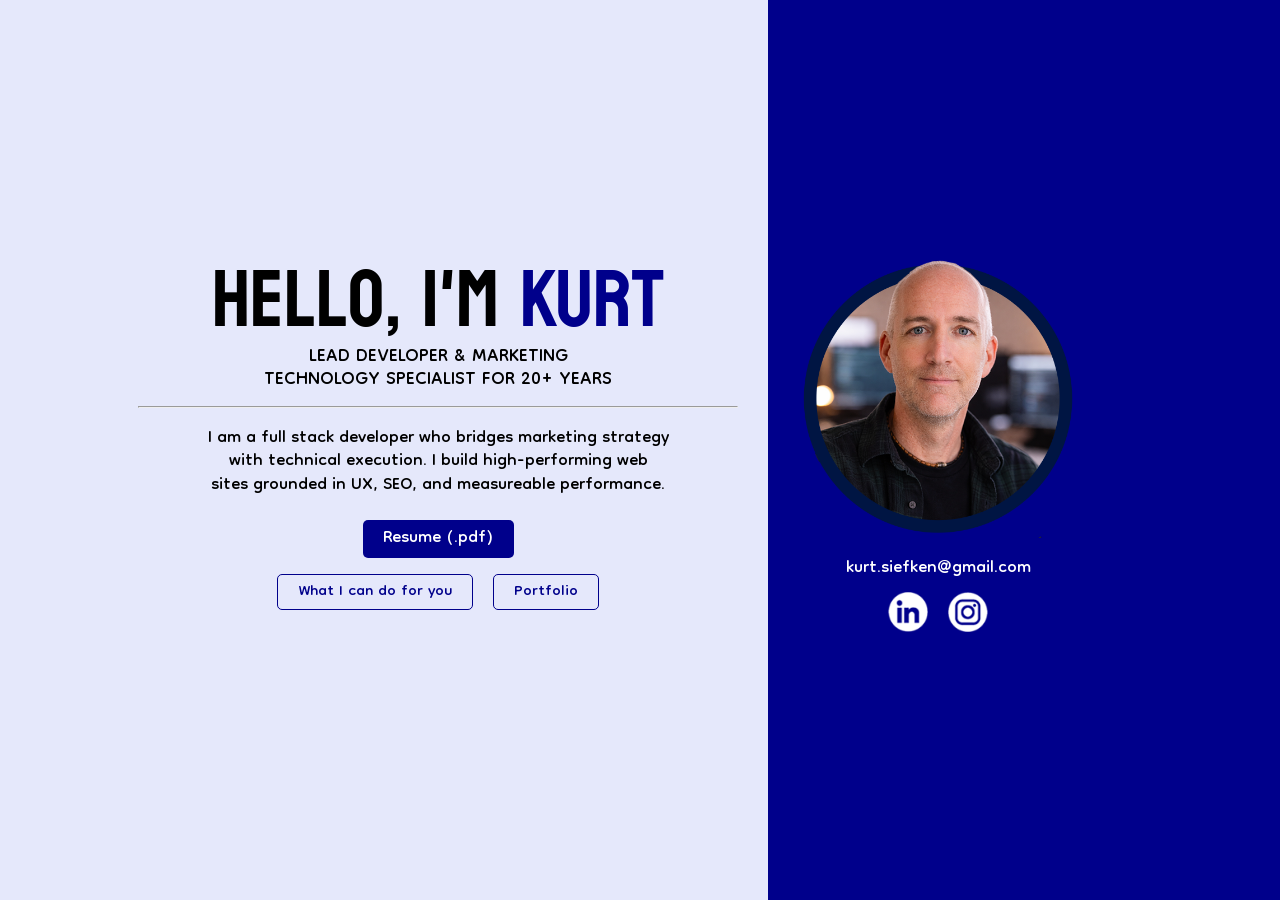
<file: index.html>
<head>
<title>Kurt Siefken | Web Developer & Marketing Specialist</title> 

<link rel="preconnect" href="https://fonts.googleapis.com">
<link rel="preconnect" href="https://fonts.gstatic.com" crossorigin>
<link href="https://fonts.googleapis.com/css2?family=Bayon&family=Dongle&display=swap" rel="stylesheet">
<link rel="stylesheet" href="ks.css">
<link rel="icon" type="image/x-icon" href="favicon.png">

<meta name="viewport" content="width=device-width, initial-scale=1.0">
</head>

<body>

<div class="pagestructure">


<div class="textside">
	<div class="textside-shell">
	<div class="nameintro">
	Hello, I'm <span style="color: darkblue;">Kurt</span>
	</div>
	<div class="nametitle">Lead Developer & Marketing Technology Specialist for 20+ Years</div><hr>
	<div class="intro-blurb">I am a full stack developer who bridges marketing strategy with technical execution. I build high-performing web sites grounded in UX, SEO, and measureable performance.</div>
	<div class="buttonrow"><a href="kurt-siefken.pdf" class="resumebutton" target=_blank>Resume (.pdf)</a></div>
	<div class="buttonrow softbuttons"><a href="services/">What I can do for you</a><a href="work/">Portfolio</a></div>
	</div>
</div>

<div class="imageside">
	
	<div class="imageside-shell">
	<img src="headshot.png" class="headshot">

	<div class="linkage">kurt.siefken@gmail.com</div>
	<div class="icons"><a href="https://www.linkedin.com/in/kurtsiefken/" target=_blank><img src="icon-linkedin.png"></a><a href="https://instagram.com/kurtthewanderer" target=_blank><img src="icon-instagram.png"></a></div>
	</div>
</div>


</div>


</body>
</file>
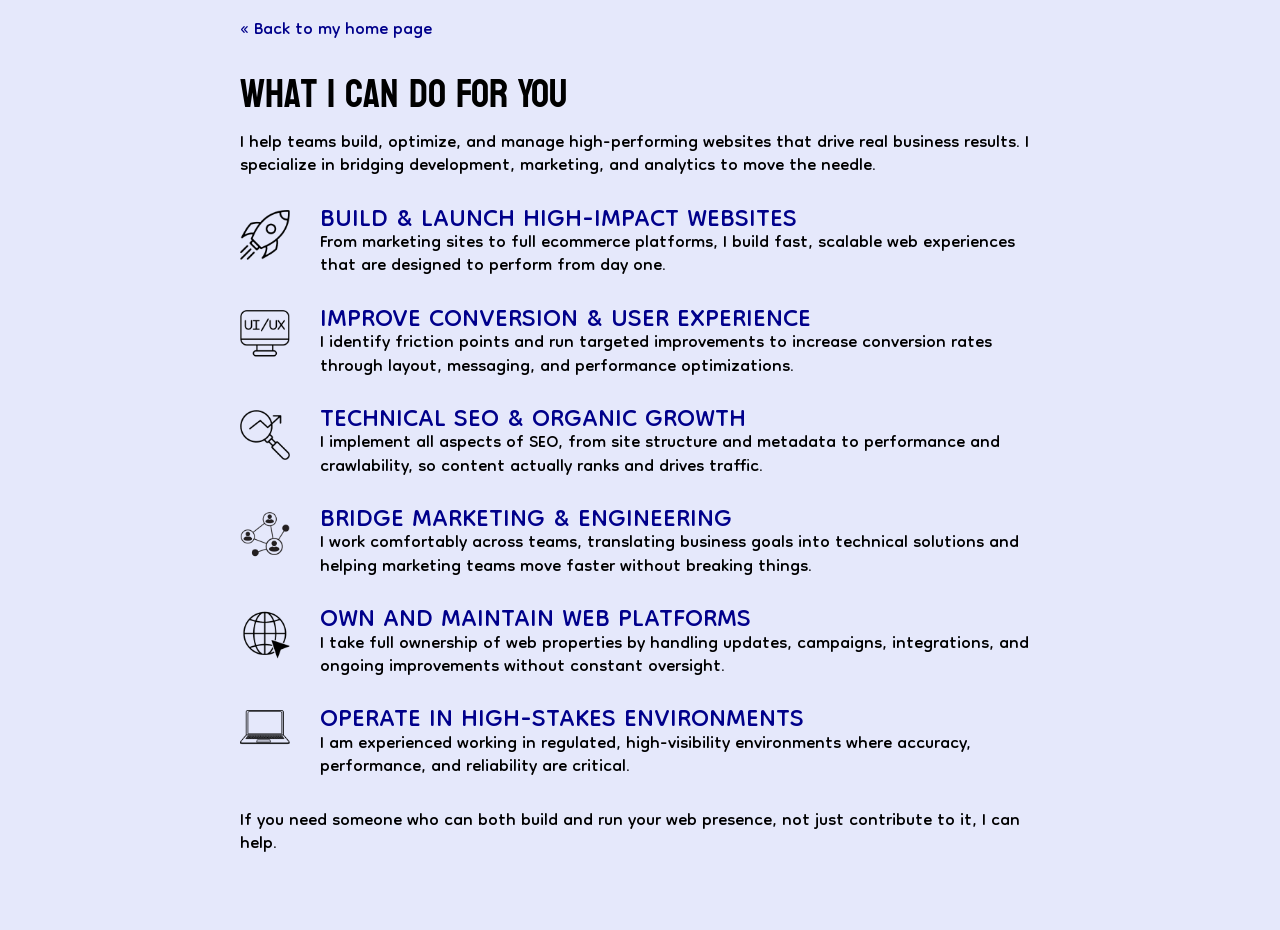
<file: services/index.html>
<head>
<title>Kurt Siefken | What I Can Do For You</title> 

<link rel="preconnect" href="https://fonts.googleapis.com">
<link rel="preconnect" href="https://fonts.gstatic.com" crossorigin>
<link href="https://fonts.googleapis.com/css2?family=Bayon&family=Dongle&display=swap" rel="stylesheet">
<link rel="stylesheet" href="../ks.css">
<link rel="icon" type="image/x-icon" href="../favicon.png">

<meta name="viewport" content="width=device-width, initial-scale=1.0">
</head>

<body>

<div class="page2">

<div class="menu">
<a href="../">« Back to my home page</a>
</div>

<div class="page2-title smallertitle">
What I Can Do For You
</div>

<p>I help teams build, optimize, and manage high-performing websites that drive real business results.
I specialize in bridging development, marketing, and analytics to move the needle.</p>




<div class="service">
<div><img src="launch.png"></div>

<div>
<div class="service-title">Build & Launch High-Impact Websites</div>
<div>
From marketing sites to full ecommerce platforms, I build fast, scalable web experiences that are designed to perform from day one.
</div>
</div>

</div>



<div class="service">
<div><img src="ux.png"></div>

<div>
<div class="service-title">Improve Conversion & User Experience</div>
<div>
I identify friction points and run targeted improvements to increase conversion rates through layout, messaging, and performance optimizations.
</div>
</div>

</div>



<div class="service">
<div><img src="seo.png"></div>

<div>
<div class="service-title">Technical SEO & Organic Growth</div>
<div>
I implement all aspects of SEO, from site structure and metadata to performance and crawlability, so content actually ranks and drives traffic.
</div>
</div>

</div>



<div class="service">
<div><img src="bridge.png"></div>

<div>
<div class="service-title">Bridge Marketing & Engineering</div>
<div>
I work comfortably across teams, translating business goals into technical solutions and helping marketing teams move faster without breaking things.
</div>
</div>

</div>



<div class="service">
<div><img src="platform.png"></div>

<div>
<div class="service-title">Own and Maintain Web Platforms</div>
<div>
I take full ownership of web properties by handling updates, campaigns, integrations, and ongoing improvements without constant oversight.
</div>
</div>

</div>



<div class="service">
<div><img src="stakes.png"></div>

<div>
<div class="service-title">Operate in High-Stakes Environments</div>
<div>
I am experienced working in regulated, high-visibility environments where accuracy, performance, and reliability are critical.
</div>
</div>

</div>


<p>If you need someone who can both build and run your web presence, not just contribute to it, I can help.</b>

</div>
<br><br>

</body>
</file>
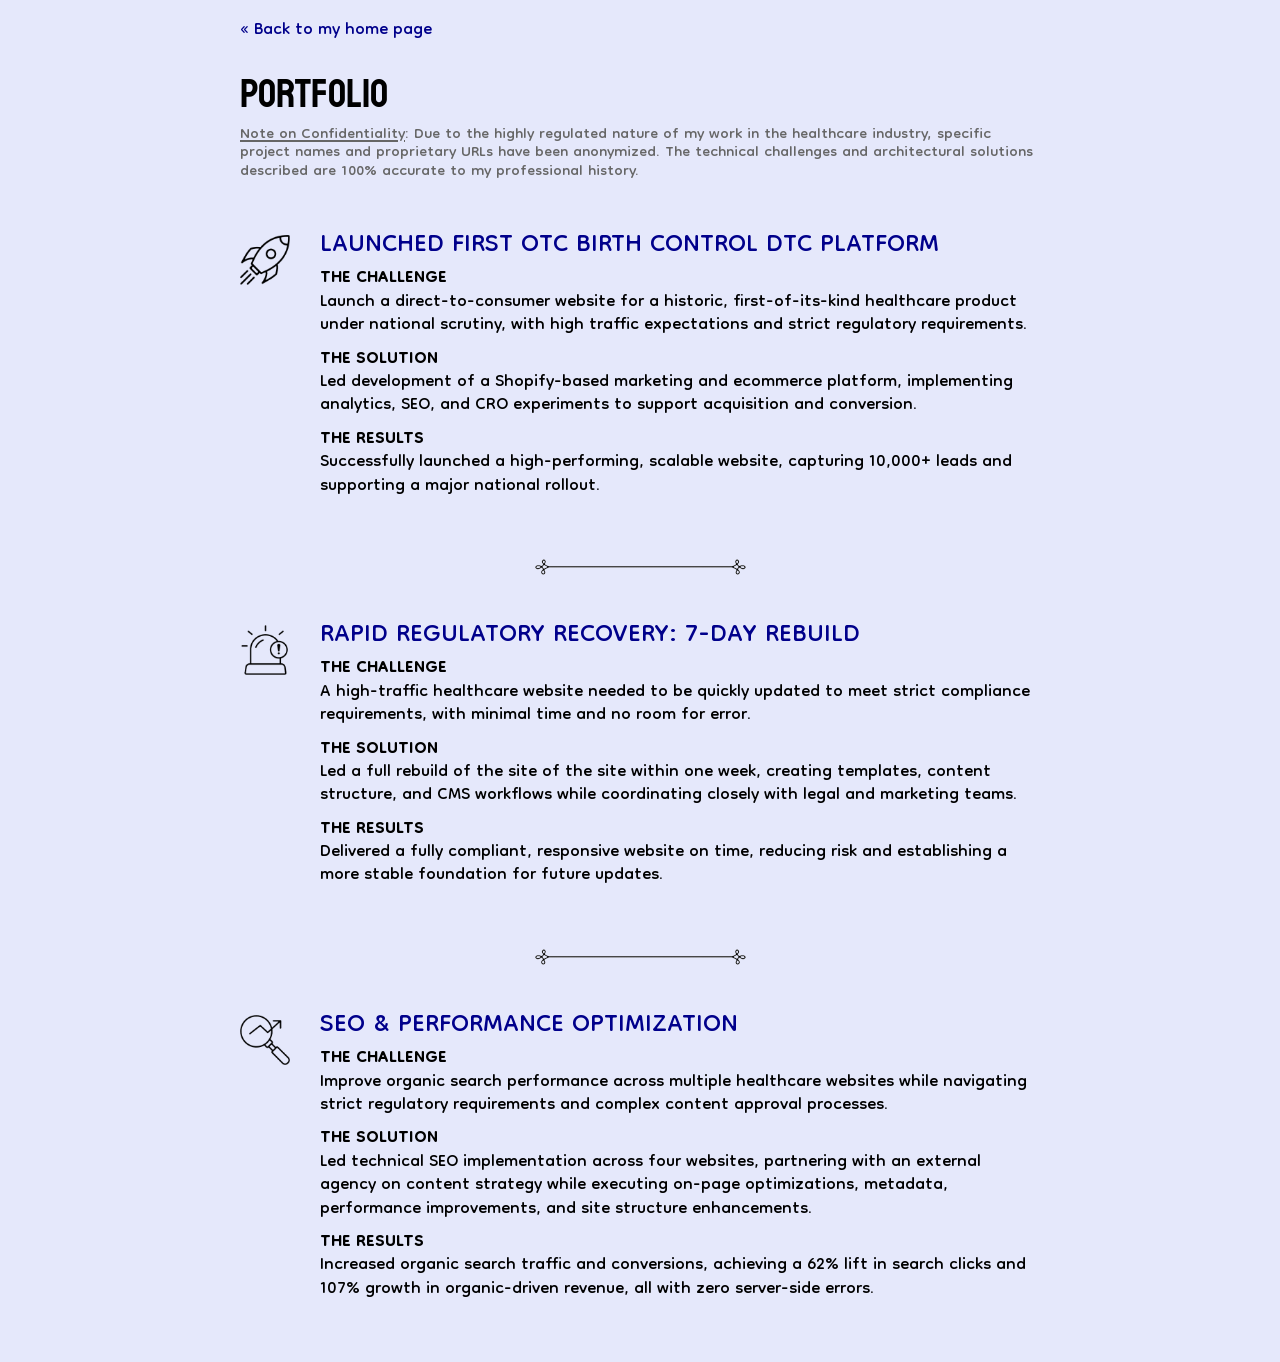
<file: work/index.html>
<head>
<title>Kurt Siefken | Portfolio</title> 

<link rel="preconnect" href="https://fonts.googleapis.com">
<link rel="preconnect" href="https://fonts.gstatic.com" crossorigin>
<link href="https://fonts.googleapis.com/css2?family=Bayon&family=Dongle&display=swap" rel="stylesheet">
<link rel="stylesheet" href="../ks.css">
<link rel="icon" type="image/x-icon" href="../favicon.png">

<meta name="viewport" content="width=device-width, initial-scale=1.0">
</head>

<body>

<div class="page2">

<div class="menu">
<a href="../">« Back to my home page</a>
</div>

<div class="page2-title">
Portfolio
</div>
<div style="font-size: .9em; line-height: .8em; color: #666;"><br><u>Note on Confidentiality</u>: Due to the highly regulated nature of my work in the healthcare industry, specific project names and proprietary URLs have been anonymized. The technical challenges and architectural solutions described are 100% accurate to my professional history.</div><br>





<div class="project-example">

<div><img src="launch.png"></div>

<div>
<div class="project-title">Launched First OTC Birth Control DTC Platform</div>

<div class="project-section"><span class="project-section-title">THE CHALLENGE</span><br>
Launch a direct-to-consumer website for a historic, first-of-its-kind healthcare product under national scrutiny, with high traffic expectations and strict regulatory requirements.
</div>

<div class="project-section"><span class="project-section-title">THE SOLUTION</span><br>
Led development of a Shopify-based marketing and ecommerce platform, implementing analytics, SEO, and CRO experiments to support acquisition and conversion.
</div>

<div class="project-section"><span class="project-section-title">THE RESULTS</span><br>
Successfully launched a high-performing, scalable website, capturing 10,000+ leads and supporting a major national rollout.
</div>


</div>
</div>


<div style="margin-bottom: 50px; text-align: center;"><img src="divider.png"></div>


<div class="project-example">

<div><img src="emergency.png"></div>

<div>
<div class="project-title">Rapid Regulatory Recovery: 7-Day Rebuild</div>

<div class="project-section"><span class="project-section-title">THE CHALLENGE</span><br>
A high-traffic healthcare website needed to be quickly updated to meet strict compliance requirements, with minimal time and no room for error.
</div>

<div class="project-section">
<span class="project-section-title">The Solution</span><br>
Led a full rebuild of the site of the site within one week, creating templates, content structure, and CMS workflows while coordinating closely with legal and marketing teams.
</div>

<div class="project-section">
<span class="project-section-title">The Results</span><br>
Delivered a fully compliant, responsive website on time, reducing risk and establishing a more stable foundation for future updates.
</div>

</div>



</div>




<div style="margin-bottom: 50px; text-align: center;"><img src="divider.png"></div>





<div class="project-example">

<div><img src="seo.png"></div>

<div>
<div class="project-title">SEO & Performance Optimization</div>

<div class="project-section"><span class="project-section-title">THE CHALLENGE</span><br>
Improve organic search performance across multiple healthcare websites while navigating strict regulatory requirements and complex content approval processes.
</div>

<div class="project-section">
<span class="project-section-title">The Solution</span><br>
Led technical SEO implementation across four websites, partnering with an external agency on content strategy while executing on-page optimizations, metadata, performance improvements, and site structure enhancements.
</div>

<div class="project-section">
<span class="project-section-title">The Results</span><br>
Increased organic search traffic and conversions, achieving a 62% lift in search clicks and 107% growth in organic-driven revenue, all with zero server-side errors.
</div>

</div>
</div>







</div>


</body>
</file>
<file: ks.css>
body {
	font-family: 'Dongle', sans-serif;
	font-size: 26px;
	background-color: #e5e8fb;
	border: 0px solid red;
	margin: 0px;
	padding: 0px;
	line-height: .9em;
}


a {text-decoration: none; color: darkblue;}


.pagestructure {
display: flex;
justify-content: center;
align-items: center;
border: 0px solid green;
height: 100%;
}

.textside {width: 60%; height: 100%; display: flex; align-items: center; justify-content: flex-end;}
.imageside{background-color: darkblue; width: 40%; height: 100%; display: flex; align-items: center;}
.textside-shell {text-align: center; margin-right: 30px; max-width: 600px; text-wrap: balance;}
.imageside-shell {margin-left: 30px; max-width: 300px; text-align: center;}


.nameintro {
font-family: 'Bayon', sans-serif;
font-size: 80px;
display: block;
line-height: .9em;
}

.intro-blurb {margin-top: 20px;}


.nametitle {font-size: 1.1em; text-transform: uppercase; line-height: .8em; margin-top: 10px;}
.resumebutton {
  background-color: darkblue;
  color: #fff;
  border-radius: 5px;
  padding: 0px 20px;
  border: none;
  cursor: pointer;
}


/* Hover = gently lowering */
.resumebutton:hover {

background-color: #5959d8;
}

.buttonrow {margin-top: 30px; margin-bottom: 30px;}

.headshot {width: 280px;}
.linkage {color: #fff; margin-top: 20px;}
.icons {display: flex; justify-content: center;}
.icons img {width: 40px; margin: 10px;}

.softbuttons a {margin: 0px 10px; border: 1px solid darkblue; padding: 0px 20px; border-radius: 5px; color: darkblue; font-size: .9em;}


.page2 {
    max-width: 800px;
    margin: auto;
    width: 85%;
}

.page2-title {
font-family: 'Bayon', sans-serif;
font-size: 40px;
}

.menu {
    margin-top: 20px;
    margin-bottom: 40px;
    width: 100%;
}

.project-example {
    display: block;
    margin-top: 30px;
    margin-bottom: 50px;
    display: flex;
}

.project-title {
    display: block;
    font-size: 1.5em;
    color: darkblue;
    text-transform: uppercase;
}

.project-example img {
    width: 50px;
}

.project-example > div:nth-child(2) {
    margin-left: 30px;
}

.project-section {
   display: block;
   margin-left: 0px;
   margin-bottom: 10px;
   margin-top: 10px;
}
.project-section-title {
   text-transform: uppercase;
   font-weight: bold;
}



.service {
margin: 30px 0px;
display: flex;
}

.service-title {
    display: block;
    font-size: 1.5em;
    color: darkblue;
    text-transform: uppercase;
}

.service img {
    width: 50px;
}

.service > div:nth-child(2) {
    margin-left: 30px;
}






@media screen and (max-width: 800px) {
.nameintro {font-size: 50px; margin-top: 20px; margin-bottom: 16px;}
.pagestructure {flex-direction: column; height: auto;}
.textside, .imageside {width: 100%;}
.imageside {display: block;}
.textside-shell {width: 90%; margin: auto;}
.imageside-shell {width: 90%; margin: auto; text-align: center; margin-bottom: 20px;}
.headshot {width: 200px; margin-top: 50px;}
.project-example > div:nth-child(1) {display: none;}
.project-example > div:nth-child(2) {margin-left: 0px;}
.project-title {font-size: 1.3em;}
.service > div:nth-child(1) {display: none;}
.service > div:nth-child(2) {margin-left: 0px;}
.service-title {font-size: 1.3em;}
.smallertitle {font-size: 1.3em;}
}

@media screen and (max-width: 400px) {
.softbuttons a {padding: 0px 10px;}
}
</file>
